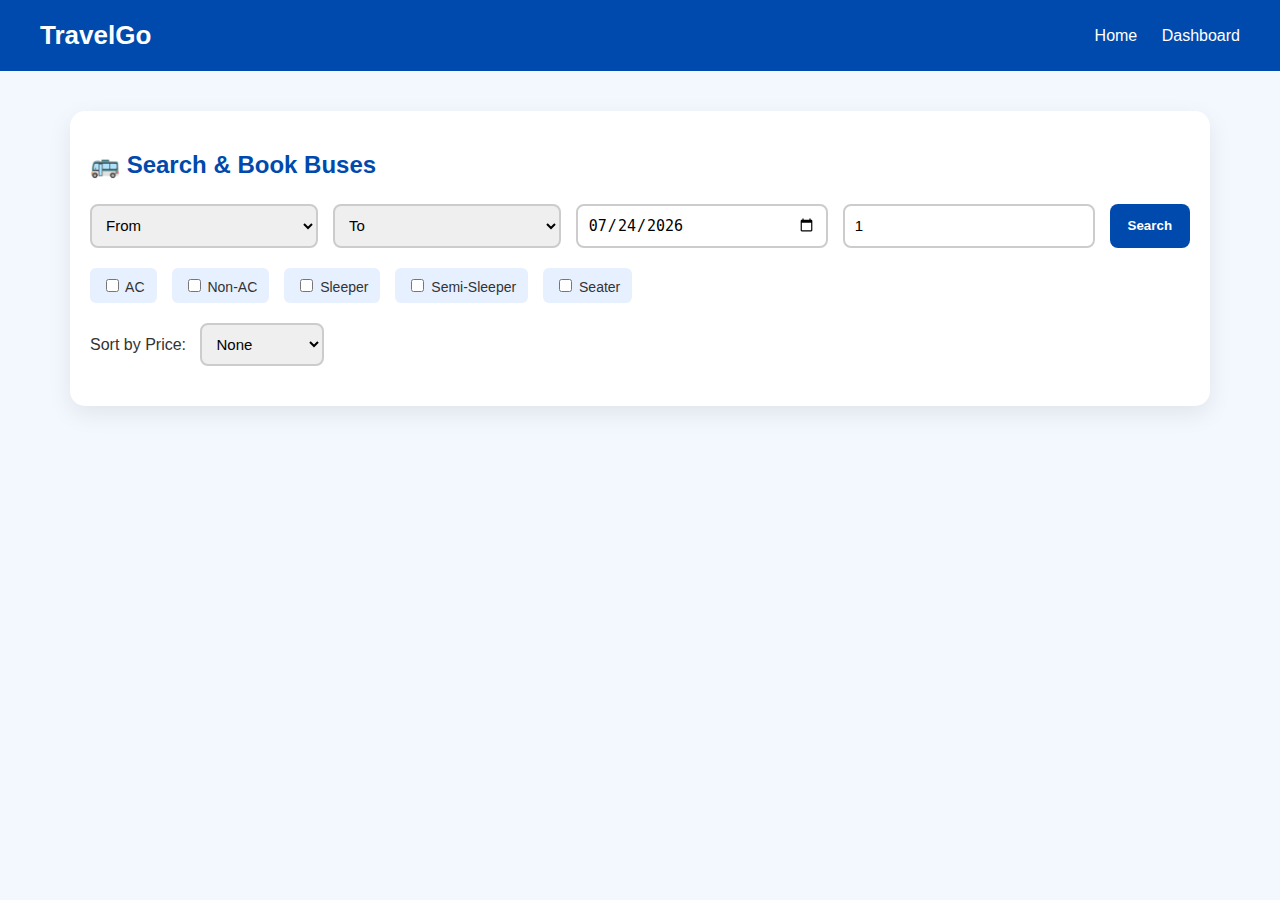
<file: templates/bus.html>
<!DOCTYPE html>
<html>
<head>
    <title>Search Buses - TravelGo</title>
    <style>
        /* Common CSS styles for header, container, form, buttons */
        body {
            margin: 0;
            padding: 0;
            font-family: 'Segoe UI', sans-serif;
            background: #f3f8ff;
            color: #333;
        }

        header {
            background-color: #004aad;
            color: white;
            padding: 20px 40px;
            display: flex;
            justify-content: space-between;
            align-items: center;
        }

        header h1 {
            font-size: 26px;
            margin: 0;
        }

        header nav a {
            color: white;
            text-decoration: none;
            margin-left: 20px;
            font-weight: 500;
            transition: color 0.3s;
        }

        header nav a:hover {
            color: #ffdd57;
        }

        .container {
            max-width: 1100px;
            margin: 40px auto;
            padding: 20px;
            background: white;
            border-radius: 15px;
            box-shadow: 0 8px 24px rgba(0,0,0,0.08);
        }

        h2 {
            color: #004aad;
            margin-bottom: 25px;
        }

        .form-row {
            display: flex;
            gap: 15px;
            flex-wrap: wrap;
            margin-bottom: 20px;
        }

        select, input[type="date"], input[type="number"] {
            flex: 1 1 160px;
            padding: 10px;
            border: 2px solid #ccc;
            border-radius: 8px;
            font-size: 15px;
        }

        .search-btn {
            background-color: #004aad;
            color: white;
            padding: 10px 18px;
            border: none;
            border-radius: 8px;
            cursor: pointer;
            font-weight: bold;
            transition: background 0.3s;
        }

        .search-btn:hover {
            background-color: #00307c;
        }

        .filters {
            display: flex;
            gap: 15px;
            margin-bottom: 20px;
            flex-wrap: wrap;
        }

        .filters label {
            background: #e6f0ff;
            padding: 8px 12px;
            border-radius: 6px;
            font-size: 14px;
            cursor: pointer;
        }

        .sort-row {
            margin-bottom: 20px;
        }

        .sort-row label {
            margin-right: 10px;
            font-weight: 500;
        }

        .bus-list {
            display: flex;
            flex-direction: column;
            gap: 15px;
        }

        .bus-card {
            display: flex;
            justify-content: space-between;
            align-items: center;
            background: #f9fbff;
            border: 1px solid #dbe7ff;
            padding: 15px 20px;
            border-radius: 10px;
            box-shadow: 0 3px 10px rgba(0,0,0,0.05);
        }

        .bus-card strong {
            color: #004aad;
            font-size: 17px;
        }

        .book-btn {
            background: #00a36c;
            color: white;
            padding: 8px 14px;
            font-weight: 500;
            border: none;
            border-radius: 8px;
            cursor: pointer;
            transition: background 0.3s;
        }

        .book-btn:hover {
            background: #008955;
        }

        @media (max-width: 768px) {
            .form-row {
                flex-direction: column;
            }

            .bus-card {
                flex-direction: column;
                align-items: flex-start;
            }

            .book-btn {
                margin-top: 10px;
            }
        }
    </style>
</head>
<body>
<header>
    <h1>TravelGo</h1>
    <nav>
        <a href="/">Home</a>
        <a href="/dashboard">Dashboard</a>
    </nav>
</header>

<div class="container">
    <h2>🚌 Search & Book Buses</h2>

    <div class="form-row">
        <select id="source">
            <option value="">From</option>
            <option value="Hyderabad">Hyderabad</option>
            <option value="Vijayawada">Vijayawada</option>
            <option value="Guntur">Guntur</option>
            <option value="Bengaluru">Bengaluru</option>
            <option value="Chennai">Chennai</option>
        </select>

        <select id="destination">
            <option value="">To</option>
            <option value="Hyderabad">Hyderabad</option>
            <option value="Vijayawada">Vijayawada</option>
            <option value="Guntur">Guntur</option>
            <option value="Bengaluru">Bengaluru</option>
            <option value="Chennai">Chennai</option>
        </select>

        <input type="date" id="date" />
        <input type="number" id="numPersons" min="1" value="1" placeholder="No. of Persons" />
        <button id="search-btn" class="search-btn">Search</button>
    </div>

    <div class="filters">
        <label><input type="checkbox" id="AC" /> AC</label>
        <label><input type="checkbox" id="Non-AC" /> Non-AC</label>
        <label><input type="checkbox" id="Sleeper" /> Sleeper</label>
        <label><input type="checkbox" id="Semi-Sleeper" /> Semi-Sleeper</label>
        <label><input type="checkbox" id="Seater" /> Seater</label>
    </div>

    <div class="sort-row">
        <label for="sort">Sort by Price:</label>
        <select id="sort" onchange="filterBuses()">
            <option value="">None</option>
            <option value="low">Low to High</option>
            <option value="high">High to Low</option>
        </select>
    </div>

    <div id="bus-list" class="bus-list"></div>
</div>

<script>
    // --- IMPORTANT: This is the const buses array for client-side search ---
    const buses = [
        { name: "Orange Travels", source: "Hyderabad", destination: "Vijayawada", time: "08:00 AM", type: "AC Sleeper", price: 800, _id: "bus_001" },
        { name: "Kaveri Travels", source: "Hyderabad", destination: "Guntur", time: "09:30 AM", type: "Non-AC Semi-Sleeper", price: 550, _id: "bus_002" },
        { name: "VRL Travels", source: "Vijayawada", destination: "Hyderabad", time: "07:00 PM", type: "AC Seater", price: 650, _id: "bus_003" },
        { name: "SRS Travels", source: "Bengaluru", destination: "Chennai", time: "10:00 AM", type: "Non-AC Sleeper", price: 700, _id: "bus_004" },
        { name: "Morning Star", source: "Chennai", destination: "Bengaluru", time: "06:00 PM", type: "AC Semi-Sleeper", price: 900, _id: "bus_005" },
        { name: "Garuda Express", source: "Hyderabad", destination: "Vijayawada", time: "11:00 AM", type: "Non-AC Seater", price: 400, _id: "bus_006" },
        { name: "Jabbar Travels", source: "Guntur", destination: "Hyderabad", time: "05:00 AM", type: "AC Seater", price: 600, _id: "bus_007" },
        { name: "Greenline Travels", source: "Hyderabad", destination: "Vijayawada", time: "09:00 PM", type: "AC Sleeper", price: 850, _id: "bus_008"},
        { name: "Kesineni Travels", source: "Vijayawada", destination: "Hyderabad", time: "06:00 AM", type: "Non-AC Seater", price: 500, _id: "bus_009"},
    ];

    function filterBuses() {
        const source = document.getElementById("source").value;
        const destination = document.getElementById("destination").value;
        const date = document.getElementById("date").value; // Date is used for validation/display, not filtering client-side
        const numPersons = parseInt(document.getElementById("numPersons").value);
        const sort = document.getElementById("sort").value;
        const list = document.getElementById("bus-list");
        list.innerHTML = ""; // Clear previous results

        if (!source || !destination || !date || numPersons < 1) {
            list.innerHTML = "<p>Please select **Source**, **Destination**, **Date**, and **Number of Persons** to search.</p>";
            return;
        }

        if (source === destination) {
            alert("Source and destination cannot be the same.");
            return;
        }

        const filters = {
            AC: document.getElementById("AC").checked,
            "Non-AC": document.getElementById("Non-AC").checked,
            Sleeper: document.getElementById("Sleeper").checked,
            "Semi-Sleeper": document.getElementById("Semi-Sleeper").checked,
            Seater: document.getElementById("Seater").checked,
        };

        // Filter the client-side 'buses' array
        let filtered = buses.filter(b => {
            const matchesRoute = b.source === source && b.destination === destination;
            
            // Check if no filters are selected, or if the bus type matches any selected filter
            const noFiltersSelected = Object.values(filters).every(v => !v);
            const matchesTypeFilter = (filters.AC && b.type.includes("AC")) ||
                                      (filters["Non-AC"] && b.type.includes("Non-AC")) ||
                                      (filters.Sleeper && b.type.includes("Sleeper")) ||
                                      (filters["Semi-Sleeper"] && b.type.includes("Semi-Sleeper")) ||
                                      (filters.Seater && b.type.includes("Seater"));

            return matchesRoute && (noFiltersSelected || matchesTypeFilter);
        });

        if (sort === "low") {
            filtered.sort((a, b) => a.price - b.price);
        } else if (sort === "high") {
            filtered.sort((a, b) => b.price - a.price);
        }

        if (filtered.length === 0) {
            list.innerHTML = "<p>No buses found for this route and filters.</p>";
            return;
        }

        filtered.forEach(bus => {
            const card = document.createElement("div");
            card.className = "bus-card";
            card.innerHTML = `
                <div>
                    <strong>${bus.name}</strong><br>
                    ${bus.type} • ${bus.time} • ₹${bus.price}/person
                </div>
                <br>
                <button class="book-btn" onclick="confirmBusBooking(
                    '${bus.name}', 
                    '${bus.source}', 
                    '${bus.destination}', 
                    '${bus.time}', 
                    '${bus.type}', 
                    ${bus.price}, 
                    '${date}', 
                    ${numPersons},
                    '${bus._id}' // Pass the client-side _id for the server to recognize
                )">
                    Book
                </button>
            `;
            list.appendChild(card);
        });
    }

    // Function to handle bus booking confirmation (redirects to server-side confirmation page)
   function confirmBusBooking(name, source, destination, time, type, price, date, persons, busId) {
    const url = `/select_bus_seats?name=${encodeURIComponent(name)}&source=${encodeURIComponent(source)}&destination=${encodeURIComponent(destination)}&time=${encodeURIComponent(time)}&type=${encodeURIComponent(type)}&price=${price}&date=${encodeURIComponent(date)}&persons=${persons}&busId=${encodeURIComponent(busId)}`;
    window.location.href = url;
}


    // Event listeners for search and filter changes
    document.getElementById("search-btn").addEventListener("click", filterBuses);
    document.getElementById("AC").addEventListener("change", filterBuses);
    document.getElementById("Non-AC").addEventListener("change", filterBuses);
    document.getElementById("Sleeper").addEventListener("change", filterBuses);
    document.getElementById("Semi-Sleeper").addEventListener("change", filterBuses);
    document.getElementById("Seater").addEventListener("change", filterBuses);

    // Set today's date as default
    document.addEventListener('DOMContentLoaded', () => {
        const today = new Date().toISOString().split('T')[0];
        document.getElementById('date').value = today;
        // Optionally, call filterBuses on page load to show initial results
        // filterBuses(); 
    });
</script>
</body>
</html>
</file>
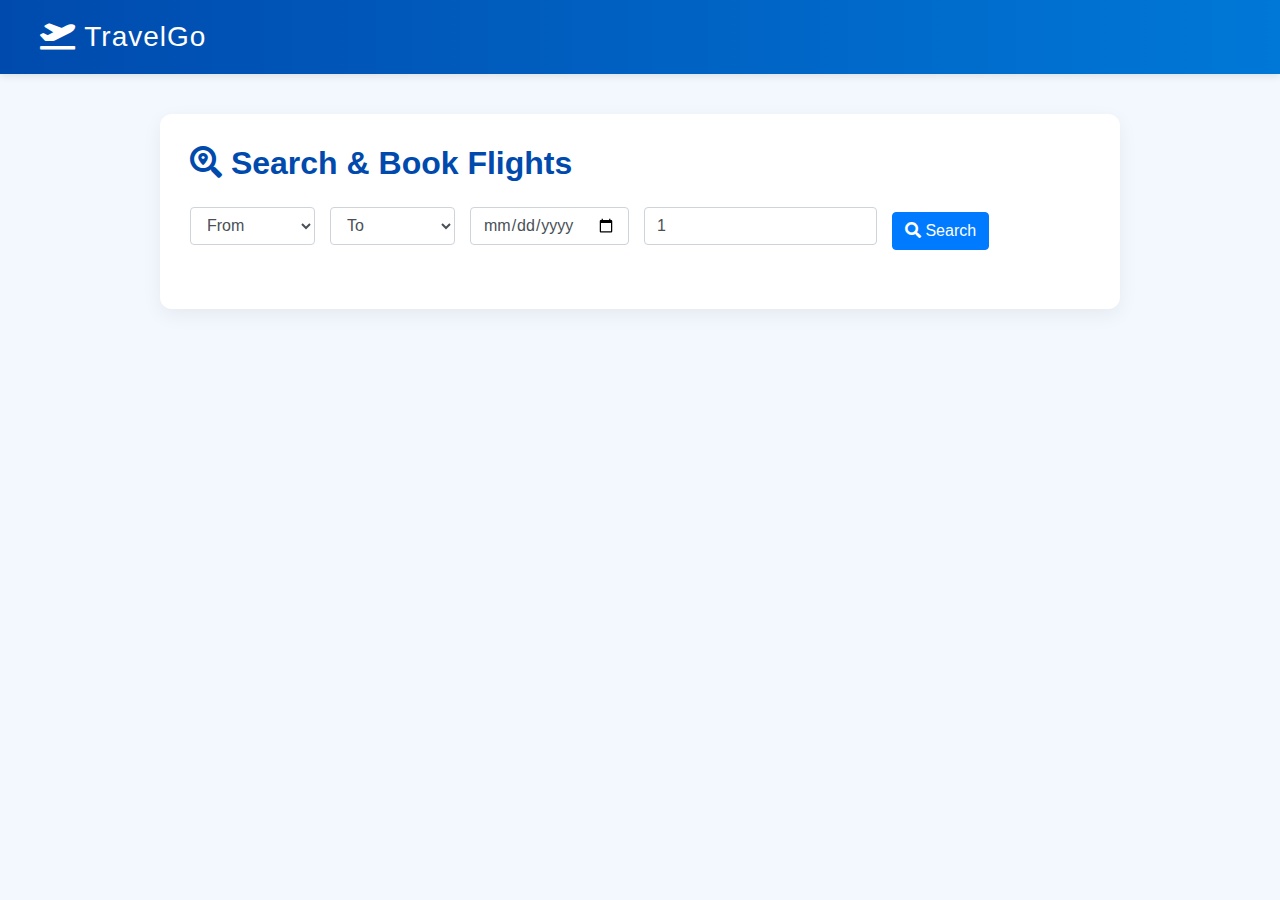
<file: templates/flight.html>
<!DOCTYPE html>
<html lang="en">
<head>
  <meta charset="UTF-8" />
  <meta name="viewport" content="width=device-width, initial-scale=1.0"/>
  <title>Search Flights - TravelGo</title>
  <link rel="stylesheet" href="https://stackpath.bootstrapcdn.com/bootstrap/4.5.2/css/bootstrap.min.css"/>
  <link rel="stylesheet" href="https://cdnjs.cloudflare.com/ajax/libs/font-awesome/5.15.4/css/all.min.css" />
  <style>
    body {
      background: #f3f8ff;
      font-family: 'Segoe UI', sans-serif;
    }

    header {
      background: linear-gradient(to right, #004aad, #0078d7);
      color: white;
      padding: 20px 40px;
      box-shadow: 0 2px 8px rgba(0,0,0,0.1);
    }

    header h1 {
      margin: 0;
      font-size: 28px;
      letter-spacing: 1px;
    }

    .container {
      max-width: 960px;
      margin: 40px auto;
      background: white;
      padding: 30px;
      border-radius: 12px;
      box-shadow: 0 6px 20px rgba(0,0,0,0.06);
    }

    h2 {
      color: #004aad;
      margin-bottom: 25px;
      font-weight: 600;
    }

    .form-inline .form-control {
      margin-right: 15px;
      margin-bottom: 10px;
    }

    .flight-card {
      border: 1px solid #e0e0e0;
      border-radius: 10px;
      padding: 20px;
      margin-bottom: 20px;
      background: #fefefe;
      box-shadow: 0 2px 10px rgba(0,0,0,0.03);
      transition: transform 0.2s ease-in-out;
      display: flex;
      justify-content: space-between;
      align-items: center;
      flex-wrap: wrap;
    }

    .flight-card:hover {
      transform: translateY(-3px);
    }

    .flight-info {
      flex: 3;
      min-width: 220px;
    }

    .flight-info strong {
      font-size: 1.1em;
      color: #004aad;
    }

    .flight-info span {
      display: block;
      font-size: 0.95em;
      color: #444;
      margin-top: 4px;
    }

    .price-info {
      flex: 1;
      text-align: center;
      font-size: 1.1em;
      font-weight: bold;
      color: #28a745;
    }

    .book-btn {
      background: #00a36c;
      color: white;
      padding: 10px 18px;
      border: none;
      border-radius: 8px;
      font-weight: 600;
      transition: background 0.3s;
      margin-top: 10px;
    }

    .book-btn:hover {
      background: #008955;
    }

    @media (max-width: 768px) {
      .form-inline {
        flex-direction: column;
        align-items: stretch;
      }

      .form-inline .form-control,
      .form-inline .btn {
        width: 100%;
        margin-right: 0;
      }

      .flight-card {
        flex-direction: column;
        align-items: flex-start;
      }

      .price-info {
        text-align: left;
        margin-top: 10px;
      }

      .book-btn {
        width: 100%;
      }
    }
  </style>
</head>
<body>
  <header>
    <h1><i class="fas fa-plane-departure"></i> TravelGo</h1>
  </header>

  <main class="container">
    <h2><i class="fas fa-search-location"></i> Search & Book Flights</h2>

    <form id="searchForm" class="form-inline">
      <select id="source" class="form-control">
        <option value="">From</option>
        <option value="Hyderabad">Hyderabad</option>
        <option value="Bengaluru">Bengaluru</option>
        <option value="Chennai">Chennai</option>
        <option value="Mumbai">Mumbai</option>
        <option value="Delhi">Delhi</option>
      </select>

      <select id="destination" class="form-control">
        <option value="">To</option>
        <option value="Hyderabad">Hyderabad</option>
        <option value="Bengaluru">Bengaluru</option>
        <option value="Chennai">Chennai</option>
        <option value="Mumbai">Mumbai</option>
        <option value="Delhi">Delhi</option>
      </select>

      <input type="date" id="date" class="form-control" />
      <input type="number" id="numPersons" class="form-control" min="1" value="1" placeholder="Passengers" />
      <button type="button" id="search-btn" class="btn btn-primary">
        <i class="fas fa-search"></i> Search
      </button>
    </form>

    <div id="flight-list" class="mt-4"></div>
  </main>

  <script>
    const flights = [
      { id: 'FLT001', airline: 'IndiGo', number: '6E-234', source: 'Hyderabad', dest: 'Mumbai', depart: '08:00', arrive: '09:30', price: 3500 },
      { id: 'FLT002', airline: 'Vistara', number: 'UK-876', source: 'Bengaluru', dest: 'Delhi', depart: '12:00', arrive: '14:45', price: 4500 },
      { id: 'FLT003', airline: 'Air India', number: 'AI-543', source: 'Chennai', dest: 'Hyderabad', depart: '06:00', arrive: '07:20', price: 2800 },
      { id: 'FLT004', airline: 'SpiceJet', number: 'SG-123', source: 'Mumbai', dest: 'Bengaluru', depart: '18:00', arrive: '19:30', price: 3200 }
    ];

    function filterFlights() {
      const src = document.getElementById('source').value;
      const dst = document.getElementById('destination').value;
      const date = document.getElementById('date').value;
      const pax = parseInt(document.getElementById('numPersons').value);
      const list = document.getElementById('flight-list');
      list.innerHTML = '';

      if (!src || !dst || !date || pax < 1) return;

      const filtered = flights.filter(f => f.source === src && f.dest === dst);
      filtered.forEach(f => {
        const card = document.createElement('div');
        card.className = 'flight-card';
        card.innerHTML = `
          <div class="flight-info">
            <strong>${f.airline} ${f.number}</strong>
            <span>${f.source} → ${f.dest}</span>
            <span>${date} | ${f.depart} - ${f.arrive}</span>
          </div>
          <div class="price-info">
            ₹${f.price} x ${pax} = ₹${f.price * pax}
            <br><button class="book-btn mt-2"
              onclick="confirmFlight('${f.id}','${f.airline}','${f.number}','${f.source}','${f.dest}','${f.depart}','${f.arrive}','${date}',${pax},${f.price})">
              Book
            </button>
          </div>
        `;
        list.appendChild(card);
      });

      if (filtered.length === 0) {
        list.innerHTML = `<div class="alert alert-warning">No flights found for selected route.</div>`;
      }
    }

    function confirmFlight(id, airline, number, src, dst, depart, arrive, date, pax, price) {
      const url = `/confirm_flight_details?flight_id=${id}&airline=${airline}&flight_number=${number}&source=${src}&destination=${dst}&departure=${depart}&arrival=${arrive}&date=${date}&passengers=${pax}&price=${price}`;
      window.location.href = url;
    }

    document.getElementById('search-btn').addEventListener('click', filterFlights);
  </script>
</body>
</html>
</file>
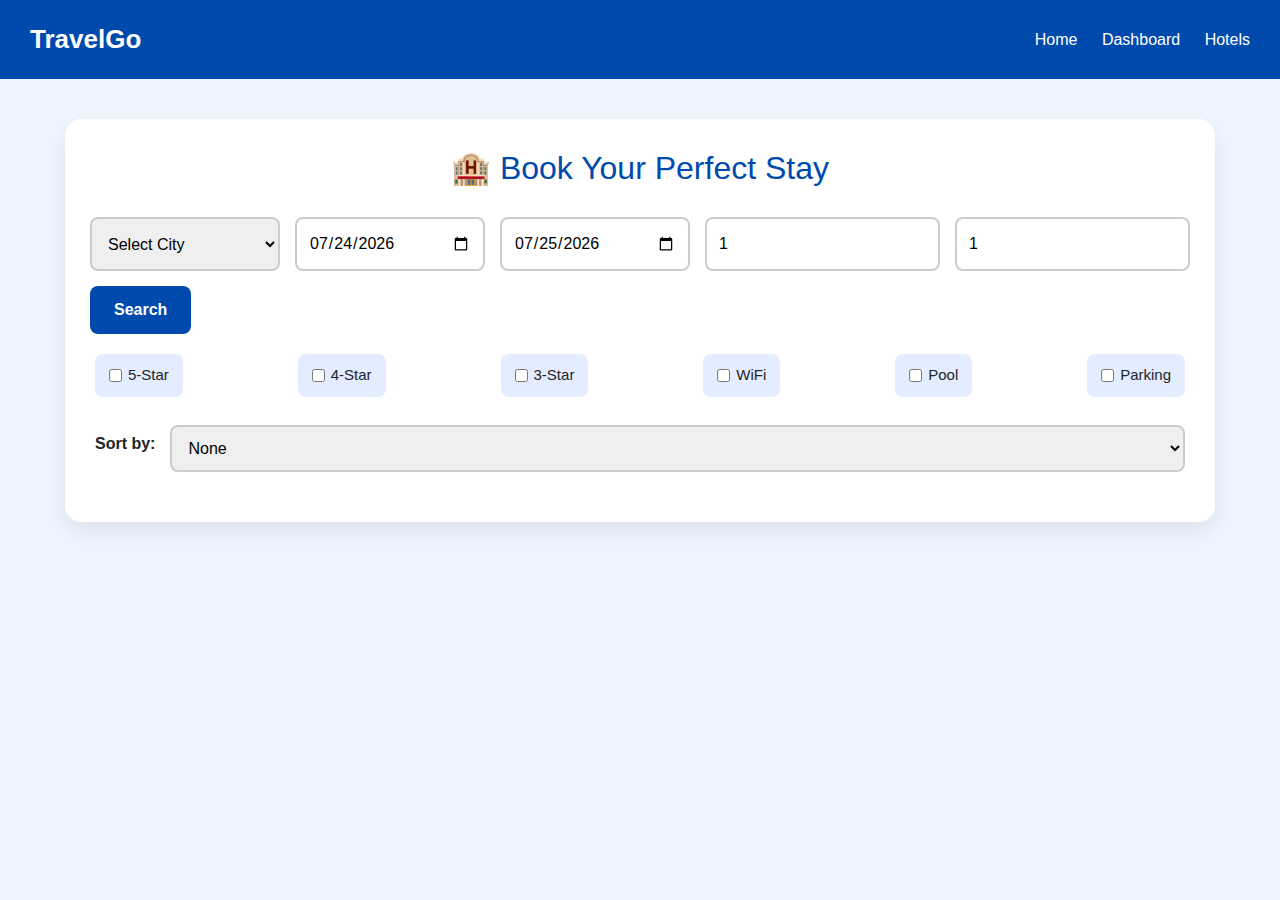
<file: templates/hotel.html>
<!DOCTYPE html>
<html lang="en">
<head>
  <meta charset="UTF-8" />
  <meta name="viewport" content="width=device-width, initial-scale=1.0"/>
  <title>Hotel Booking - TravelGo</title>
  <link rel="stylesheet" href="https://stackpath.bootstrapcdn.com/bootstrap/4.5.2/css/bootstrap.min.css"/>
  <style>
    body {
      font-family: 'Segoe UI', sans-serif;
      background: #eef5ff;
      margin: 0;
      padding: 0;
    }

    /* Navbar */
    nav {
      background-color: #004aad;
      padding: 15px 30px;
      display: flex;
      align-items: center;
      justify-content: space-between;
      flex-wrap: wrap;
    }

    .navbar-brand {
      font-size: 26px;
      font-weight: bold;
      color: white;
      text-decoration: none;
    }

    .nav-links a {
      color: white;
      margin-left: 20px;
      font-weight: 500;
      text-decoration: none;
      transition: color 0.3s;
    }

    .nav-links a:hover {
      color: #ffdd57;
    }

    .container {
      max-width: 1150px;
      margin: 40px auto;
      padding: 30px;
      background: white;
      border-radius: 16px;
      box-shadow: 0 10px 25px rgba(0,0,0,0.08);
    }

    h2 {
      color: #004aad;
      margin-bottom: 30px;
      text-align: center;
    }

    .form-row, .filters, .sort-row {
      display: flex;
      flex-wrap: wrap;
      gap: 15px;
      justify-content: space-between;
      margin-bottom: 20px;
    }

    select, input[type="date"], input[type="number"] {
      flex: 1 1 160px;
      padding: 12px;
      border: 2px solid #ccc;
      border-radius: 8px;
      font-size: 16px;
    }

    .search-btn {
      background-color: #004aad;
      color: white;
      padding: 12px 24px;
      border: none;
      border-radius: 8px;
      cursor: pointer;
      font-weight: bold;
      transition: background 0.3s;
    }

    .search-btn:hover {
      background-color: #003380;
    }

    .filters label {
      background: #e4edff;
      padding: 10px 14px;
      border-radius: 8px;
      font-size: 15px;
      cursor: pointer;
      display: flex;
      align-items: center;
    }

    .filters input {
      margin-right: 6px;
    }

    .sort-row label {
      font-weight: 600;
      align-self: center;
    }

    .hotel-list {
      display: flex;
      flex-direction: column;
      gap: 18px;
    }

    .hotel-card {
      display: flex;
      justify-content: space-between;
      flex-wrap: wrap;
      background: #fdfdff;
      border: 1px solid #d2e3ff;
      padding: 18px 24px;
      border-radius: 12px;
      box-shadow: 0 5px 15px rgba(0,0,0,0.04);
    }

    .hotel-card strong {
      font-size: 18px;
      color: #004aad;
    }

    .hotel-card p {
      margin: 6px 0;
      color: #555;
      font-size: 15px;
    }

    .book-btn {
      background: #00a36c;
      color: white;
      padding: 10px 20px;
      font-weight: 600;
      border: none;
      border-radius: 8px;
      cursor: pointer;
      transition: background 0.3s;
    }

    .book-btn:hover {
      background: #00814f;
    }

    @media (max-width: 768px) {
      .form-row, .filters, .sort-row {
        flex-direction: column;
      }

      .hotel-card {
        flex-direction: column;
        align-items: flex-start;
      }

      .book-btn {
        margin-top: 12px;
        width: 100%;
      }
    }
  </style>
</head>
<body>

<!-- Navigation -->
<nav>
  <a class="navbar-brand" href="#">TravelGo</a>
  <div class="nav-links">
    <a href="/">Home</a>
    <a href="/dashboard">Dashboard</a>
    <a href="/hotel">Hotels</a>
  </div>
</nav>

<!-- Hotel Booking Section -->
<div class="container">
  <h2>🏨 Book Your Perfect Stay</h2>

  <div class="form-row">
    <select id="location">
      <option value="">Select City</option>
      <option value="Hyderabad">Hyderabad</option>
      <option value="Mumbai">Mumbai</option>
      <option value="Delhi">Delhi</option>
      <option value="Bangalore">Bangalore</option>
    </select>
    <input type="date" id="checkinDate" />
    <input type="date" id="checkoutDate" />
    <input type="number" id="numRooms" min="1" value="1" placeholder="No. of Rooms" />
    <input type="number" id="numGuests" min="1" value="1" placeholder="No. of Guests" />
    <button id="search-btn" class="search-btn">Search</button>
  </div>

  <div class="filters">
    <label><input type="checkbox" id="fiveStar" /> 5-Star</label>
    <label><input type="checkbox" id="fourStar" /> 4-Star</label>
    <label><input type="checkbox" id="threeStar" /> 3-Star</label>
    <label><input type="checkbox" id="WiFi" /> WiFi</label>
    <label><input type="checkbox" id="Pool" /> Pool</label>
    <label><input type="checkbox" id="Parking" /> Parking</label>
  </div>

  <div class="sort-row">
    <label for="sort">Sort by:</label>
    <select id="sort">
      <option value="">None</option>
      <option value="price-low">Price: Low to High</option>
      <option value="price-high">Price: High to Low</option>
      <option value="rating-high">Rating: High to Low</option>
    </select>
  </div>

  <div id="hotel-list" class="hotel-list"></div>
</div>

<!-- JavaScript -->
<script>
  const hotels = [
    { name: "Taj Falaknuma Palace", location: "Hyderabad", pricePerNight: 25000, rating: 5, amenities: ["WiFi", "Pool", "Parking", "Restaurant"] },
    { name: "The Park", location: "Hyderabad", pricePerNight: 5500, rating: 3, amenities: ["WiFi"] },
    { name: "ITC Grand Central", location: "Mumbai", pricePerNight: 12000, rating: 5, amenities: ["WiFi", "Pool", "Parking", "Spa"] },
    { name: "The Leela Palace", location: "Delhi", pricePerNight: 15000, rating: 5, amenities: ["WiFi", "Pool", "Parking", "Restaurant"] },
    { name: "Ginger Hotel", location: "Mumbai", pricePerNight: 3000, rating: 3, amenities: ["WiFi", "Restaurant"] },
    { name: "Oberoi", location: "Delhi", pricePerNight: 8000, rating: 4, amenities: ["WiFi", "Spa"] },
    { name: "Hilton", location: "Bangalore", pricePerNight: 9000, rating: 5, amenities: ["WiFi", "Gym"] }
  ];

  document.addEventListener("DOMContentLoaded", () => {
    const today = new Date().toISOString().split("T")[0];
    const tomorrow = new Date(Date.now() + 86400000).toISOString().split("T")[0];
    document.getElementById("checkinDate").value = today;
    document.getElementById("checkoutDate").value = tomorrow;
  });

  document.getElementById("search-btn").addEventListener("click", () => {
    const location = document.getElementById("location").value;
    const checkinDate = document.getElementById("checkinDate").value;
    const checkoutDate = document.getElementById("checkoutDate").value;
    const numRooms = parseInt(document.getElementById("numRooms").value);
    const numGuests = parseInt(document.getElementById("numGuests").value);
    const sort = document.getElementById("sort").value;
    const list = document.getElementById("hotel-list");
    list.innerHTML = "";

    if (!location || !checkinDate || !checkoutDate || checkoutDate <= checkinDate) {
      alert("Please select valid location and dates.");
      return;
    }

    const filters = {
      fiveStar: document.getElementById("fiveStar").checked,
      fourStar: document.getElementById("fourStar").checked,
      threeStar: document.getElementById("threeStar").checked,
      WiFi: document.getElementById("WiFi").checked,
      Pool: document.getElementById("Pool").checked,
      Parking: document.getElementById("Parking").checked
    };

    let filtered = hotels.filter(h =>
      h.location === location &&
      (Object.values(filters).every(v => !v) ||
        (filters.fiveStar && h.rating === 5) ||
        (filters.fourStar && h.rating === 4) ||
        (filters.threeStar && h.rating === 3)) &&
      (!filters.WiFi || h.amenities.includes("WiFi")) &&
      (!filters.Pool || h.amenities.includes("Pool")) &&
      (!filters.Parking || h.amenities.includes("Parking"))
    );

    if (sort === "price-low") filtered.sort((a, b) => a.pricePerNight - b.pricePerNight);
    else if (sort === "price-high") filtered.sort((a, b) => b.pricePerNight - a.pricePerNight);
    else if (sort === "rating-high") filtered.sort((a, b) => b.rating - a.rating);

    if (filtered.length === 0) {
      list.innerHTML = "<p>No hotels found for this location and filters.</p>";
      return;
    }

    filtered.forEach(hotel => {
      const card = document.createElement("div");
      card.className = "hotel-card";
      card.innerHTML = `
        <div>
          <strong>${hotel.name}</strong>
          <p>${hotel.location} • ${hotel.rating}-Star • ₹${hotel.pricePerNight}/night</p>
          <p><em>Amenities:</em> ${hotel.amenities.join(', ')}</p>
        </div>
        <button class="book-btn" onclick='bookHotel(${JSON.stringify(hotel)}, "${checkinDate}", "${checkoutDate}", ${numRooms}, ${numGuests})'>Book</button>
      `;
      list.appendChild(card);
    });
  });

  function bookHotel(hotel, checkin, checkout, rooms, guests) {
    const params = new URLSearchParams({
      name: hotel.name,
      location: hotel.location,
      checkin,
      checkout,
      rooms,
      guests,
      price: hotel.pricePerNight,
      rating: hotel.rating
    });
    window.location.href = `/confirm_hotel_details?${params.toString()}`;
  }
</script>

</body>
</html>
</file>
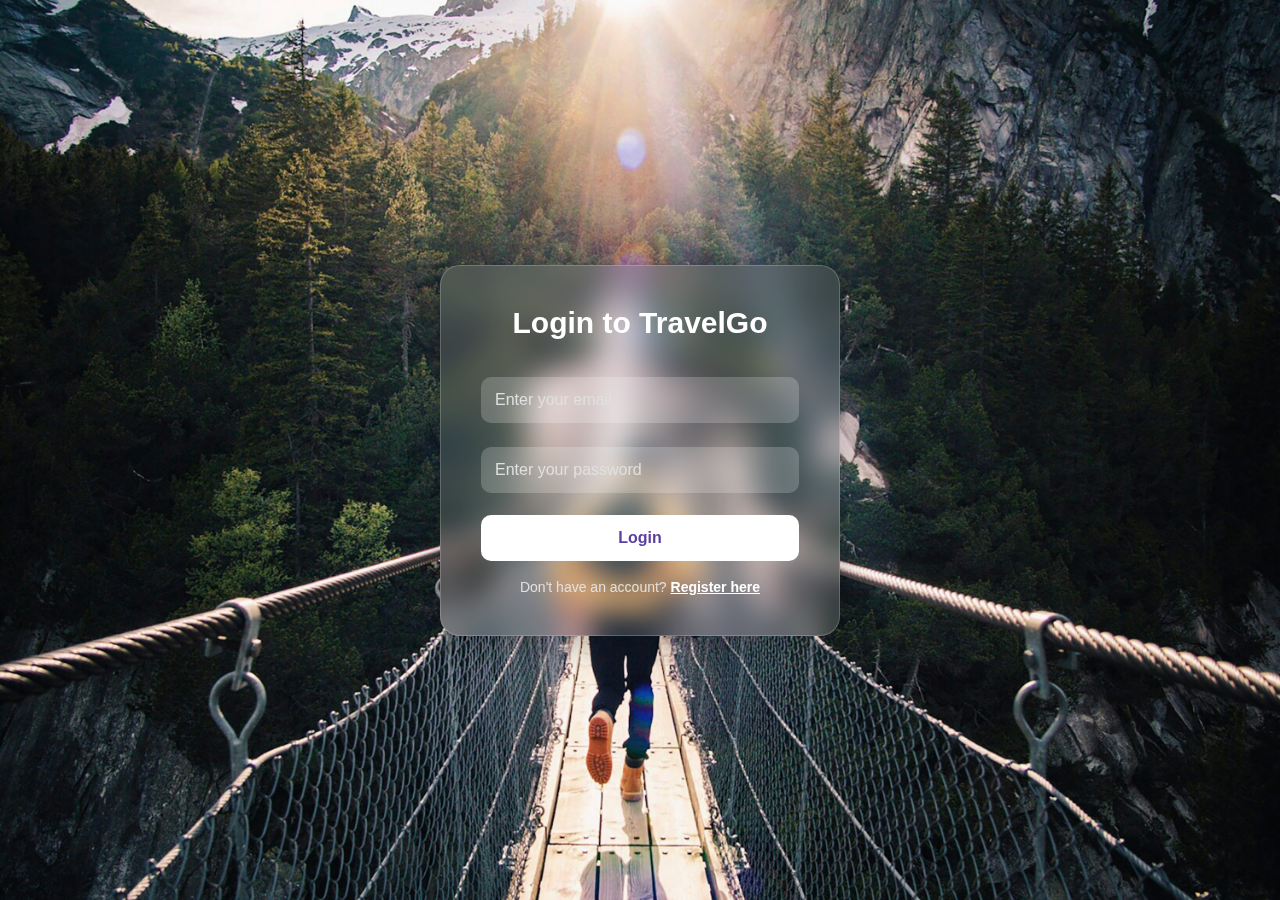
<file: templates/login.html>
<!DOCTYPE html>
<html lang="en">
<head>
  <meta charset="UTF-8" />
  <meta name="viewport" content="width=device-width, initial-scale=1.0"/>
  <title>TravelGo - Login</title>
  <style>
    * {
      box-sizing: border-box;
      margin: 0;
      padding: 0;
    }

    
    body {
     font-family: 'Segoe UI', sans-serif;
     background:url("/static/images/travel.jpeg") no-repeat center center fixed;
     background-size: cover;
     height: 100vh;
     margin: 0;
     display: flex;
     justify-content: center;
     align-items: center;
    }

    .glass-box {
      backdrop-filter: blur(15px);
      background: rgba(255, 255, 255, 0.1);
      border: 1px solid rgba(255, 255, 255, 0.2);
      box-shadow: 0 8px 32px rgba(0, 0, 0, 0.25);
      border-radius: 20px;
      padding: 40px;
      width: 90%;
      max-width: 400px;
      color: white;
      text-align: center;
      animation: fadeIn 1s ease-in-out;
    }

    .glass-box h2 {
      font-size: 30px;
      margin-bottom: 25px;
      font-weight: 600;
      color: #ffffff;
    }

    input {
      width: 100%;
      padding: 14px;
      margin: 12px 0;
      border: none;
      border-radius: 10px;
      font-size: 16px;
      background: rgba(255, 255, 255, 0.2);
      color: white;
      outline: none;
      transition: background 0.3s;
    }

    input::placeholder {
      color: #e0e0e0;
    }

    input:focus {
      background: rgba(255, 255, 255, 0.3);
    }

    button {
      width: 100%;
      padding: 14px;
      margin-top: 10px;
      background-color: #ffffff;
      color: #5a3ea1;
      font-size: 16px;
      font-weight: bold;
      border: none;
      border-radius: 10px;
      cursor: pointer;
      transition: background 0.3s ease;
    }

    button:hover {
      background-color: #f0f0f0;
    }

    p {
      margin-top: 18px;
      font-size: 14px;
      color: #e0e0e0;
    }

    a {
      color: #ffffff;
      font-weight: bold;
      text-decoration: underline;
    }

    a:hover {
      color: #dcdcdc;
    }

    @keyframes fadeIn {
      from { opacity: 0; transform: translateY(-20px); }
      to { opacity: 1; transform: translateY(0); }
    }
  </style>
</head>
<body>
  <div class="glass-box">
    <h2>Login to TravelGo</h2>
    <form method="POST" action="/login">
      <input type="email" name="email" placeholder="Enter your email" required>
      <input type="password" name="password" placeholder="Enter your password" required>
      <button type="submit">Login</button>
    </form>
    <p>Don't have an account? <a href="{{ url_for('register') }}">Register here</a></p>
  </div>
</body>
</html>
</file>
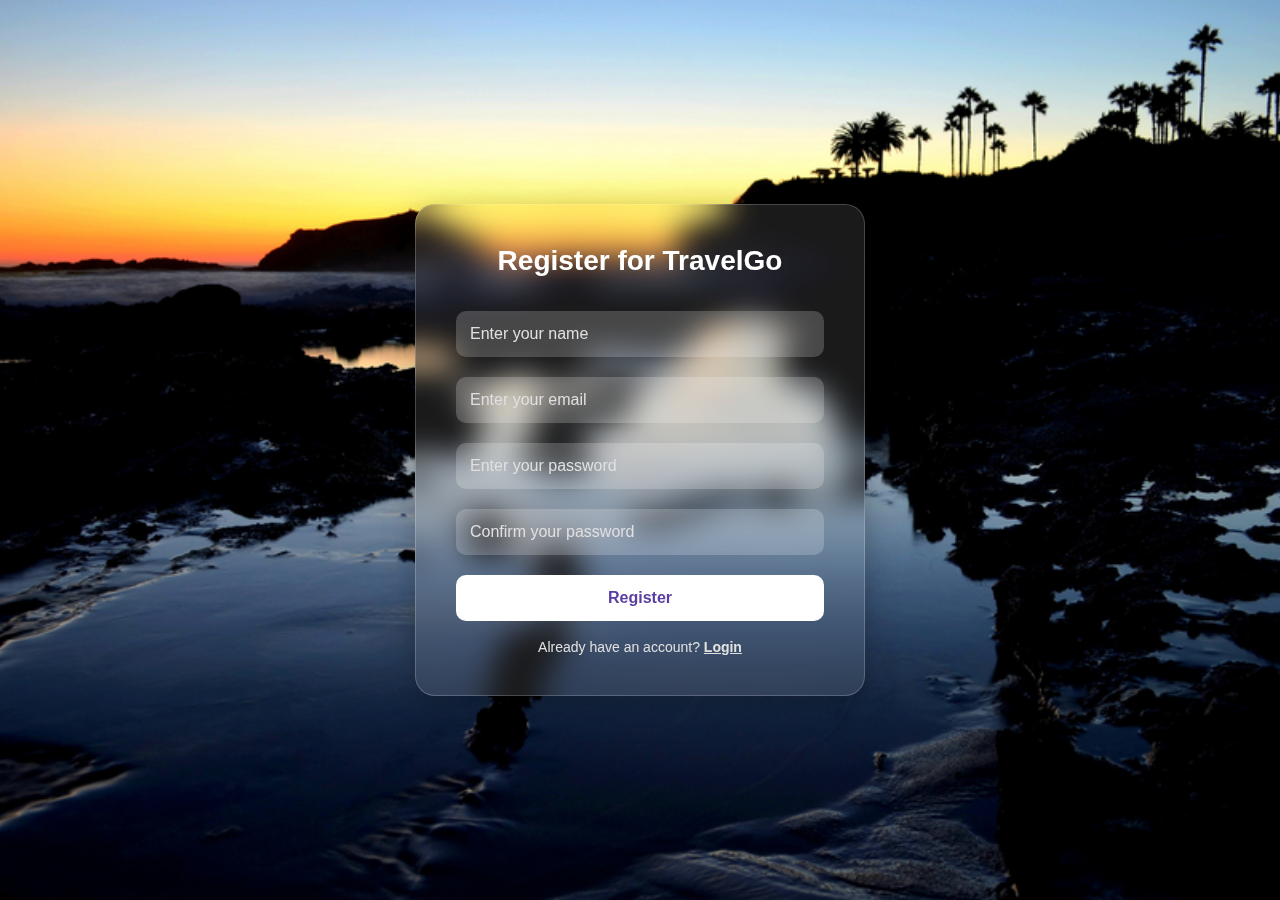
<file: templates/register.html>
<!DOCTYPE html>
<html lang="en">
<head>
  <meta charset="UTF-8" />
  <meta name="viewport" content="width=device-width, initial-scale=1.0"/>
  <title>TravelGo - Registration</title>
  <style>
    * {
      box-sizing: border-box;
      margin: 0;
      padding: 0;
    }

    body {
      font-family: 'Segoe UI', Tahoma, Geneva, Verdana, sans-serif;
      background: url("/static/images/register.jpeg") no-repeat center center fixed;
      background-size: cover;
      height: 100vh;
      display: flex;
      justify-content: center;
      align-items: center;
    }

    .glass-box {
      backdrop-filter: blur(15px);
      background: rgba(255, 255, 255, 0.1);
      border: 1px solid rgba(255, 255, 255, 0.2);
      box-shadow: 0 8px 32px rgba(0, 0, 0, 0.25);
      border-radius: 20px;
      padding: 40px;
      width: 90%;
      max-width: 450px;
      color: white;
      text-align: center;
      animation: fadeIn 1s ease-in-out;
    }

    .glass-box h2 {
      font-size: 28px;
      margin-bottom: 24px;
      color: #ffffff;
    }

    input {
      width: 100%;
      padding: 14px;
      margin: 10px 0;
      border: none;
      border-radius: 10px;
      background: rgba(255, 255, 255, 0.2);
      color: white;
      font-size: 16px;
      transition: background 0.3s ease;
    }

    input::placeholder {
      color: #e0e0e0;
    }

    input:focus {
      outline: none;
      background: rgba(255, 255, 255, 0.3);
    }

    button {
      width: 100%;
      padding: 14px;
      background-color: #ffffff;
      color: #5a3ea1;
      border: none;
      border-radius: 10px;
      font-size: 16px;
      font-weight: bold;
      cursor: pointer;
      margin-top: 10px;
      transition: background 0.3s ease;
    }

    button:hover {
      background-color: #f0f0f0;
    }

    p, a {
      margin-top: 18px;
      font-size: 14px;
      color: #e0e0e0;
    }

    a {
      font-weight: bold;
      text-decoration: underline;
    }

    a:hover {
      color: #dcdcdc;
    }

    @keyframes fadeIn {
      from { opacity: 0; transform: translateY(-20px); }
      to { opacity: 1; transform: translateY(0); }
    }
  </style>
</head>
<body>
  <div class="glass-box">
    <h2>Register for TravelGo</h2>
    <form method="POST" action="/register">
      <input type="text" name="name" placeholder="Enter your name" required>
      <input type="email" name="email" placeholder="Enter your email" required>
      <input type="password" name="password" placeholder="Enter your password" required>
      <input type="password" name="confirm_password" placeholder="Confirm your password" required>
      <button type="submit">Register</button>
    </form>
    <p>Already have an account? <a href="{{ url_for('login') }}">Login</a></p>
  </div>
</body>
</html>
</file>
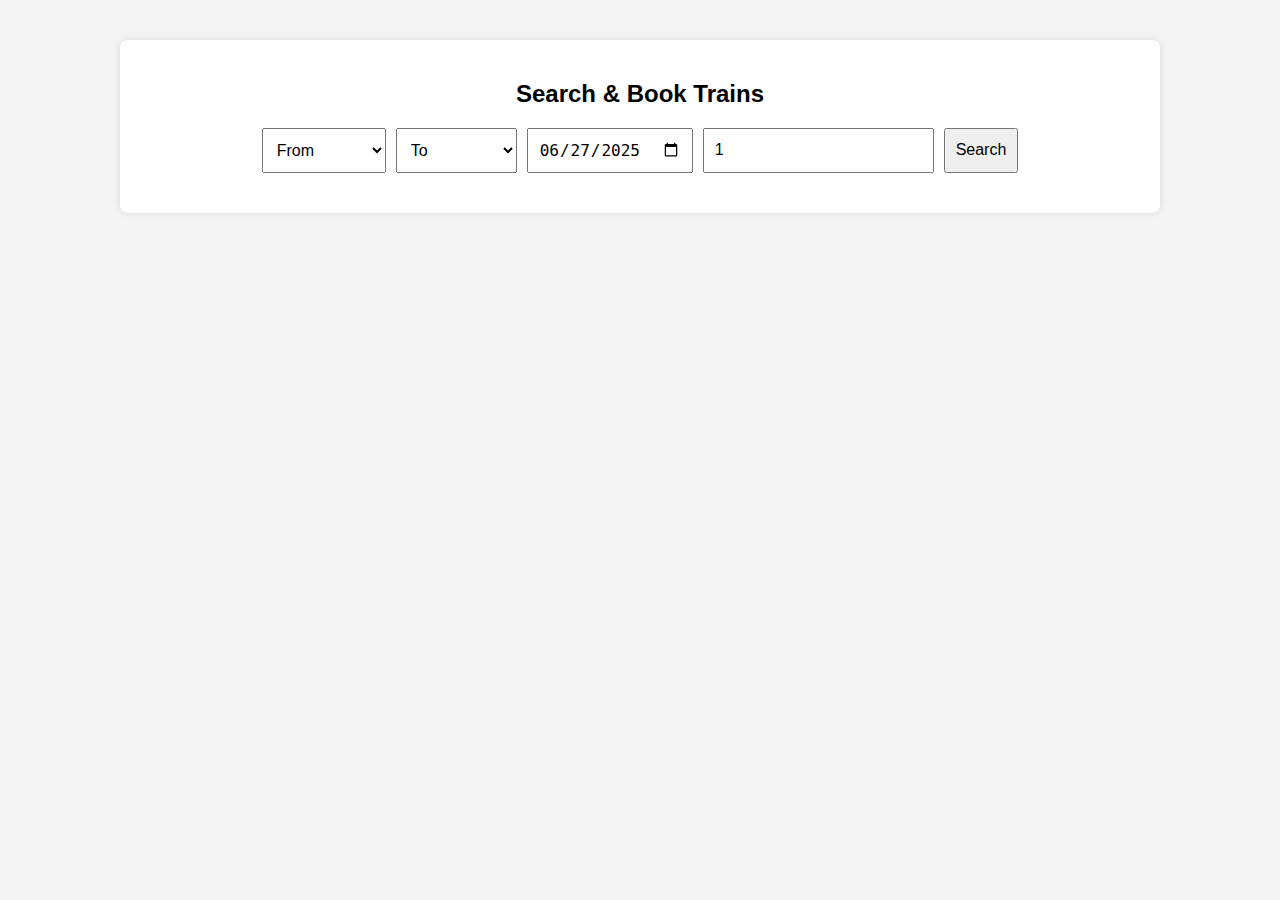
<file: templates/train.html>
<!DOCTYPE html>
<html lang="en">
<head>
    <meta charset="UTF-8">
    <meta name="viewport" content="width=device-width, initial-scale=1.0">
    <title>Search Trains - TravelGo</title>
    <style>
        body {
            font-family: Arial, sans-serif;
            background-color: #f4f4f4;
            margin: 0;
            padding: 0;
        }
        .container {
            max-width: 1000px;
            margin: 40px auto;
            padding: 20px;
            background: #fff;
            border-radius: 8px;
            box-shadow: 0 0 10px rgba(0,0,0,0.1);
        }
        h2 {
            text-align: center;
        }
        form {
            display: flex;
            justify-content: center;
            gap: 10px;
            flex-wrap: wrap;
            margin-bottom: 20px;
        }
        input, select, button {
            padding: 10px;
            font-size: 16px;
        }
        .train-card {
            border: 1px solid #ccc;
            border-radius: 8px;
            padding: 15px;
            margin-bottom: 15px;
            background-color: #f9f9f9;
        }
        .train-card button {
            background-color: #28a745;
            color: white;
            padding: 10px 20px;
            border: none;
            border-radius: 4px;
            cursor: pointer;
        }
        .train-card button:hover {
            background-color: #218838;
        }
    </style>
</head>
<body>
    <div class="container">
        <h2>Search & Book Trains</h2>
        <form id="searchForm">
            <select id="source" required>
                <option value="">From</option>
                <option value="Hyderabad">Hyderabad</option>
                <option value="Vijayawada">Vijayawada</option>
                <option value="Guntur">Guntur</option>
                <option value="Bengaluru">Bengaluru</option>
            </select>
            <select id="destination" required>
                <option value="">To</option>
                <option value="Delhi">Delhi</option>
                <option value="Hyderabad">Hyderabad</option>
                <option value="Chennai">Chennai</option>
                <option value="Mumbai">Mumbai</option>
            </select>
            <input type="date" id="travelDate" required value="2025-06-27">
            <input type="number" id="persons" placeholder="No. of Persons" min="1" value="1" required>
            <button type="submit">Search</button>
        </form>

        <div id="results"></div>
    </div>

    <script>
        const sampleTrains = [
            { id: 1, name: "Duronto Express", number: "12285", source: "Hyderabad", destination: "Delhi", departure: "07:00 AM", arrival: "05:00 AM", price: 1800, date: "2025-06-27" },
            { id: 2, name: "AP Express", number: "12723", source: "Hyderabad", destination: "Vijayawada", departure: "09:00 AM", arrival: "03:00 PM", price: 450, date: "2025-06-27" },
            { id: 3, name: "Gouthami Express", number: "12737", source: "Guntur", destination: "Hyderabad", departure: "08:00 PM", arrival: "06:00 AM", price: 600, date: "2025-06-27" },
            { id: 4, name: "Chennai Express", number: "12839", source: "Bengaluru", destination: "Chennai", departure: "10:30 AM", arrival: "05:30 PM", price: 750, date: "2025-06-27" },
            { id: 5, name: "Mumbai Mail", number: "12101", source: "Hyderabad", destination: "Mumbai", departure: "06:00 PM", arrival: "09:00 AM", price: 1200, date: "2025-06-27" },
            { id: 6, name: "Godavari Express", number: "12720", source: "Vijayawada", destination: "Hyderabad", departure: "05:00 PM", arrival: "11:00 PM", price: 400, date: "2025-06-27" },
        ];

        document.getElementById('searchForm').addEventListener('submit', function(e) {
            e.preventDefault();
            const source = document.getElementById('source').value.trim();
            const destination = document.getElementById('destination').value.trim();
            const date = document.getElementById('travelDate').value;
            const persons = parseInt(document.getElementById('persons').value);
            const resultsDiv = document.getElementById('results');
            resultsDiv.innerHTML = '';

            console.log({ source, destination, date, persons });  // For debugging

            const filtered = sampleTrains.filter(train =>
                train.source === source &&
                train.destination === destination &&
                train.date === date
            );

            if (filtered.length === 0) {
                resultsDiv.innerHTML = '<p>No trains found.</p>';
                return;
            }

            filtered.forEach(train => {
                const total = train.price * persons;
                const div = document.createElement('div');
                div.className = 'train-card';
                div.innerHTML = `
                    <h3>${train.name} (${train.number})</h3>
                    <p><strong>From:</strong> ${train.source} <strong>To:</strong> ${train.destination}</p>
                    <p><strong>Departure:</strong> ${train.departure} <strong>Arrival:</strong> ${train.arrival}</p>
                    <p><strong>Date:</strong> ${train.date}</p>
                    <p><strong>Price per person:</strong> ₹${train.price}</p>
                    <p><strong>Total for ${persons}:</strong> ₹${total}</p>
                    <form action="/confirm_train_details" method="get">
                        <input type="hidden" name="name" value="${train.name}" />
                        <input type="hidden" name="trainNumber" value="${train.number}" />
                        <input type="hidden" name="source" value="${train.source}" />
                        <input type="hidden" name="destination" value="${train.destination}" />
                        <input type="hidden" name="departureTime" value="${train.departure}" />
                        <input type="hidden" name="arrivalTime" value="${train.arrival}" />
                        <input type="hidden" name="price" value="${train.price}" />
                        <input type="hidden" name="date" value="${train.date}" />
                        <input type="hidden" name="persons" value="${persons}" />
                        <input type="hidden" name="trainId" value="${train.id}" />
                        <button type="submit">Book Now</button>
                    </form>
                `;
                resultsDiv.appendChild(div);
            });
        });
    </script>
</body>
</html>
</file>
